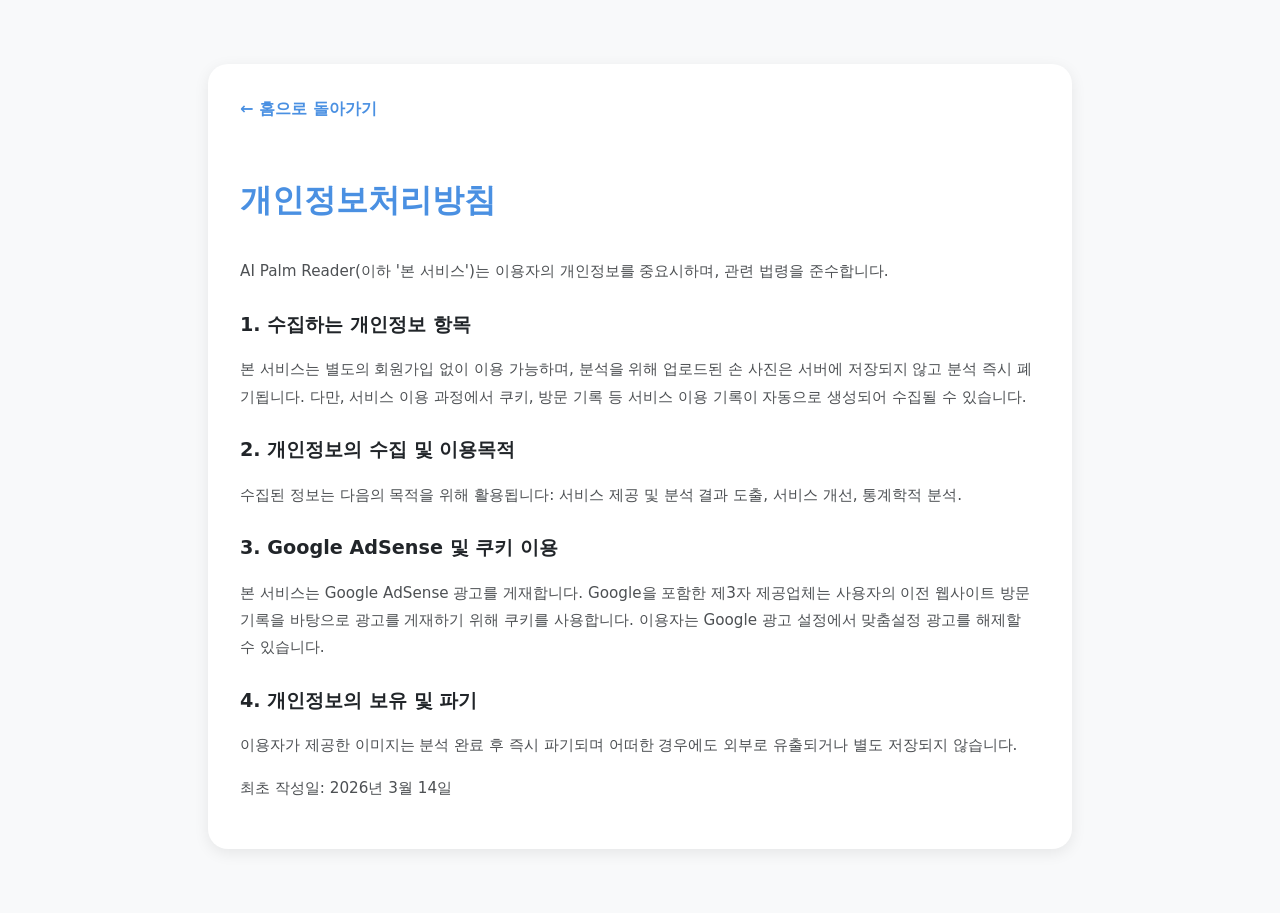
<file: privacy.html>
<!DOCTYPE html>
<html lang="ko">
<head>
    <meta charset="UTF-8">
    <meta name="viewport" content="width=device-width, initial-scale=1.0">
    <title>개인정보처리방침 - AI Palm Reader</title>
    <link rel="stylesheet" href="style.css">
    <style>
        .policy-container { max-width: 800px; margin: 4rem auto; padding: 2rem; background: var(--card-bg); border-radius: 20px; box-shadow: var(--shadow); }
        h1 { color: var(--accent-color); margin-bottom: 2rem; }
        h2 { font-size: 1.2rem; margin-top: 1.5rem; color: var(--text-color); }
        p, li { font-size: 0.95rem; color: var(--text-color); opacity: 0.8; line-height: 1.8; }
        .back-link { display: inline-block; margin-bottom: 2rem; color: var(--accent-color); text-decoration: none; font-weight: bold; }
    </style>
</head>
<body>
    <div class="policy-container">
        <a href="index.html" class="back-link">← 홈으로 돌아가기</a>
        <h1>개인정보처리방침</h1>
        <p>AI Palm Reader(이하 '본 서비스')는 이용자의 개인정보를 중요시하며, 관련 법령을 준수합니다.</p>

        <h2>1. 수집하는 개인정보 항목</h2>
        <p>본 서비스는 별도의 회원가입 없이 이용 가능하며, 분석을 위해 업로드된 손 사진은 서버에 저장되지 않고 분석 즉시 폐기됩니다. 다만, 서비스 이용 과정에서 쿠키, 방문 기록 등 서비스 이용 기록이 자동으로 생성되어 수집될 수 있습니다.</p>

        <h2>2. 개인정보의 수집 및 이용목적</h2>
        <p>수집된 정보는 다음의 목적을 위해 활용됩니다: 서비스 제공 및 분석 결과 도출, 서비스 개선, 통계학적 분석.</p>

        <h2>3. Google AdSense 및 쿠키 이용</h2>
        <p>본 서비스는 Google AdSense 광고를 게재합니다. Google을 포함한 제3자 제공업체는 사용자의 이전 웹사이트 방문 기록을 바탕으로 광고를 게재하기 위해 쿠키를 사용합니다. 이용자는 Google 광고 설정에서 맞춤설정 광고를 해제할 수 있습니다.</p>

        <h2>4. 개인정보의 보유 및 파기</h2>
        <p>이용자가 제공한 이미지는 분석 완료 후 즉시 파기되며 어떠한 경우에도 외부로 유출되거나 별도 저장되지 않습니다.</p>

        <p>최초 작성일: 2026년 3월 14일</p>
    </div>
</body>
</html>
</file>
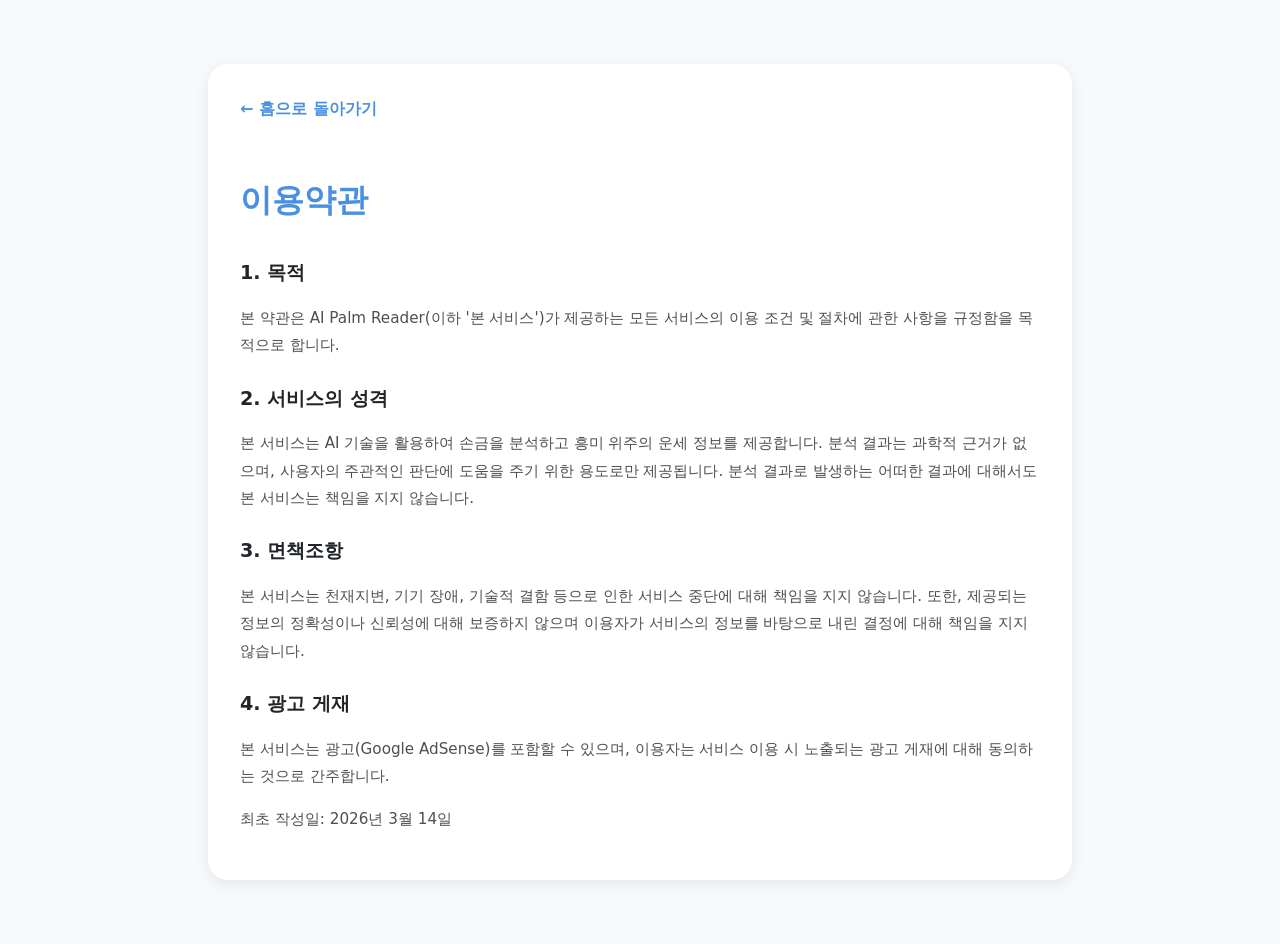
<file: terms.html>
<!DOCTYPE html>
<html lang="ko">
<head>
    <meta charset="UTF-8">
    <meta name="viewport" content="width=device-width, initial-scale=1.0">
    <title>이용약관 - AI Palm Reader</title>
    <link rel="stylesheet" href="style.css">
    <style>
        .policy-container { max-width: 800px; margin: 4rem auto; padding: 2rem; background: var(--card-bg); border-radius: 20px; box-shadow: var(--shadow); }
        h1 { color: var(--accent-color); margin-bottom: 2rem; }
        h2 { font-size: 1.2rem; margin-top: 1.5rem; color: var(--text-color); }
        p, li { font-size: 0.95rem; color: var(--text-color); opacity: 0.8; line-height: 1.8; }
        .back-link { display: inline-block; margin-bottom: 2rem; color: var(--accent-color); text-decoration: none; font-weight: bold; }
    </style>
</head>
<body>
    <div class="policy-container">
        <a href="index.html" class="back-link">← 홈으로 돌아가기</a>
        <h1>이용약관</h1>
        
        <h2>1. 목적</h2>
        <p>본 약관은 AI Palm Reader(이하 '본 서비스')가 제공하는 모든 서비스의 이용 조건 및 절차에 관한 사항을 규정함을 목적으로 합니다.</p>

        <h2>2. 서비스의 성격</h2>
        <p>본 서비스는 AI 기술을 활용하여 손금을 분석하고 흥미 위주의 운세 정보를 제공합니다. 분석 결과는 과학적 근거가 없으며, 사용자의 주관적인 판단에 도움을 주기 위한 용도로만 제공됩니다. 분석 결과로 발생하는 어떠한 결과에 대해서도 본 서비스는 책임을 지지 않습니다.</p>

        <h2>3. 면책조항</h2>
        <p>본 서비스는 천재지변, 기기 장애, 기술적 결함 등으로 인한 서비스 중단에 대해 책임을 지지 않습니다. 또한, 제공되는 정보의 정확성이나 신뢰성에 대해 보증하지 않으며 이용자가 서비스의 정보를 바탕으로 내린 결정에 대해 책임을 지지 않습니다.</p>

        <h2>4. 광고 게재</h2>
        <p>본 서비스는 광고(Google AdSense)를 포함할 수 있으며, 이용자는 서비스 이용 시 노출되는 광고 게재에 대해 동의하는 것으로 간주합니다.</p>

        <p>최초 작성일: 2026년 3월 14일</p>
    </div>
</body>
</html>
</file>
<file: style.css>
:root {
    --bg-color: #f8f9fa;
    --text-color: #212529;
    --card-bg: #ffffff;
    --header-bg: #212529;
    --header-text: #ffffff;
    --accent-color: #4a90e2;
    --accent-hover: #357abd;
    --shadow: 0 4px 15px rgba(0,0,0,0.08);
    --secondary-accent: #8e44ad;
}

body.dark-mode {
    --bg-color: #121212;
    --text-color: #e9ecef;
    --card-bg: #1e1e1e;
    --header-bg: #000000;
    --header-text: #ffffff;
    --accent-color: #64b5f6;
    --accent-hover: #90caf9;
    --shadow: 0 4px 15px rgba(0,0,0,0.4);
    --secondary-accent: #b39ddb;
}

body {
    font-family: 'Pretendard', -apple-system, BlinkMacSystemFont, system-ui, Roboto, sans-serif;
    margin: 0;
    background-color: var(--bg-color);
    color: var(--text-color);
    transition: background-color 0.3s, color 0.3s;
    line-height: 1.6;
    scroll-behavior: smooth;
}

header {
    background-color: var(--header-bg);
    color: var(--header-text);
    padding: 0.8rem 1.5rem;
    position: sticky;
    top: 0;
    z-index: 100;
    box-shadow: var(--shadow);
}

.nav-container {
    max-width: 1000px;
    margin: 0 auto;
    display: flex;
    justify-content: space-between;
    align-items: center;
}

.logo { font-size: 1.4rem; font-weight: 900; letter-spacing: -0.5px; }

.nav-links {
    display: flex;
    align-items: center;
    gap: 1.5rem;
}

.nav-links a {
    color: var(--header-text);
    text-decoration: none;
    font-size: 0.9rem;
    font-weight: 600;
    opacity: 0.8;
    transition: opacity 0.2s;
}

.nav-links a:hover { opacity: 1; }

#themeToggle {
    background: rgba(255,255,255,0.1);
    border: 1px solid rgba(255,255,255,0.2);
    color: var(--header-text);
    padding: 0.4rem;
    cursor: pointer;
    border-radius: 50%;
    width: 34px;
    height: 34px;
    display: flex;
    align-items: center;
    justify-content: center;
    font-size: 0.9rem;
}

main {
    max-width: 1000px;
    margin: 0 auto;
    padding: 0 1rem 4rem 1rem;
}

.hero {
    text-align: center;
    padding: 4rem 1rem;
    background: linear-gradient(180deg, rgba(74, 144, 226, 0.05) 0%, transparent 100%);
}

.hero h2 { font-size: 2.2rem; font-weight: 900; margin-bottom: 1.5rem; line-height: 1.3; }
.hero p { font-size: 1.1rem; opacity: 0.7; max-width: 700px; margin: 0 auto; }

/* Improved User Info Styling */
.user-info-v2 {
    display: flex;
    justify-content: center;
    margin-bottom: 2rem;
}

.info-card {
    background: var(--card-bg);
    padding: 1.5rem 2rem;
    border-radius: 20px;
    box-shadow: var(--shadow);
    display: flex;
    align-items: center;
    gap: 2rem;
    border: 1px solid rgba(0,0,0,0.05);
}

.info-card .divider {
    width: 1px;
    height: 40px;
    background: rgba(0,0,0,0.1);
}

.input-group {
    display: flex;
    flex-direction: column;
    gap: 0.5rem;
}

.input-group label {
    font-weight: 800;
    font-size: 0.85rem;
    color: var(--accent-color);
    text-transform: uppercase;
    letter-spacing: 0.5px;
}

.gender-btn-group {
    display: flex;
    gap: 0.4rem;
    background: var(--bg-color);
    padding: 0.3rem;
    border-radius: 10px;
}

.gender-btn {
    cursor: pointer;
    position: relative;
}

.gender-btn input {
    position: absolute;
    opacity: 0;
    cursor: pointer;
}

.gender-btn span {
    display: inline-block;
    padding: 0.5rem 1.2rem;
    border-radius: 7px;
    font-weight: bold;
    font-size: 0.9rem;
    transition: all 0.2s;
    background: transparent;
    color: var(--text-color);
}

.gender-btn input:checked + span {
    background: var(--accent-color);
    color: white;
    box-shadow: 0 3px 8px rgba(74, 144, 226, 0.3);
}

.age-input-wrapper {
    display: flex;
    align-items: center;
    gap: 0.5rem;
}

.age-input-wrapper input {
    padding: 0.5rem;
    width: 60px;
    border: 2px solid var(--bg-color);
    border-radius: 10px;
    background: var(--bg-color);
    color: var(--text-color);
    font-size: 1rem;
    font-weight: bold;
    text-align: center;
    transition: border-color 0.2s;
}

.age-input-wrapper input:focus {
    outline: none;
    border-color: var(--accent-color);
}

.age-input-wrapper .unit {
    font-weight: bold;
    opacity: 0.7;
    font-size: 0.9rem;
}

.hidden-file-input {
    display: none;
}

.secondary-actions {
    margin-top: 1.5rem;
}

.reset-btn-v2 {
    background: transparent;
    color: var(--text-color);
    border: 1px solid rgba(0,0,0,0.1);
    padding: 0.6rem 1.2rem;
    border-radius: 10px;
    font-size: 0.85rem;
    cursor: pointer;
    transition: all 0.2s;
    opacity: 0.6;
}

.reset-btn-v2:hover {
    opacity: 1;
    background: rgba(0,0,0,0.05);
}

body.dark-mode .reset-btn-v2 {
    border-color: rgba(255,255,255,0.1);
}

body.dark-mode .reset-btn-v2:hover {
    background: rgba(255,255,255,0.05);
}

/* Analysis Container Size Control */
.analysis-container {
    display: flex;
    justify-content: center;
    gap: 1rem;
    margin-bottom: 2rem;
    flex-wrap: wrap;
}

.analysis-box {
    background: var(--card-bg);
    border-radius: 15px;
    box-shadow: var(--shadow);
    overflow: hidden;
    width: 100%;
    max-width: 280px;
    border: 1px solid rgba(0,0,0,0.05);
}

#boxLeft .box-header {
    background: linear-gradient(135deg, #4a90e2, #357abd);
    color: white;
}

#boxRight .box-header {
    background: linear-gradient(135deg, #8e44ad, #703688);
    color: white;
}

.box-header {
    padding: 0.9rem;
    text-align: center;
    font-weight: 800;
    font-size: 0.95rem;
    letter-spacing: -0.3px;
    box-shadow: 0 2px 5px rgba(0,0,0,0.1);
}

.canvas-wrapper {
    position: relative;
    width: 100%;
    aspect-ratio: 4/5;
    background: #000;
    display: flex;
    align-items: center;
    justify-content: center;
    cursor: pointer;
    z-index: 5; /* Ensure wrapper is above other background elements */
}

canvas {
    position: absolute;
    top: 0; left: 0; width: 100%; height: 100%;
    object-fit: contain;
    z-index: 1;
    pointer-events: none; /* Clicks pass through to the wrapper */
}

.preview-placeholder {
    color: white;
    font-size: 0.85rem;
    opacity: 0.7;
    z-index: 2;
    display: flex;
    flex-direction: column;
    align-items: center;
    gap: 1rem;
    padding: 1rem;
    text-align: center;
    transition: all 0.3s;
    pointer-events: none; /* Clicks pass through to the wrapper */
}

.camera-icon {
    width: 60px;
    height: 60px;
    opacity: 0.6;
    transition: transform 0.3s cubic-bezier(0.175, 0.885, 0.32, 1.275), opacity 0.3s;
    color: var(--accent-color);
}

.canvas-wrapper:hover .preview-placeholder {
    opacity: 1;
}

.canvas-wrapper:hover .camera-icon {
    transform: scale(1.15) rotate(-3deg);
    opacity: 1;
}

.action-section { text-align: center; margin: 3rem 0; }
.primary-btn { padding: 1.2rem 4rem; background: var(--accent-color); color: white; border: none; border-radius: 50px; font-size: 1.1rem; font-weight: 900; cursor: pointer; transition: all 0.3s; box-shadow: 0 10px 20px rgba(74, 144, 226, 0.2); }
.primary-btn:hover { background: var(--accent-hover); transform: translateY(-3px); box-shadow: 0 15px 25px rgba(74, 144, 226, 0.3); }
.primary-btn:active { transform: scale(0.98); }
.primary-btn:disabled { opacity: 0.5; cursor: not-allowed; background: #999; box-shadow: none; }

/* Info Sections (For SEO & AdSense) */
.info-section, .faq-section {
    padding: 5rem 0;
    border-top: 1px solid rgba(0,0,0,0.05);
}

.info-section h3, .faq-section h3 {
    font-size: 1.8rem;
    font-weight: 800;
    margin-bottom: 3rem;
    text-align: center;
}

.info-grid {
    display: grid;
    grid-template-columns: repeat(auto-fit, minmax(280px, 1fr));
    gap: 2rem;
}

.info-item {
    background: var(--card-bg);
    padding: 2rem;
    border-radius: 20px;
    box-shadow: var(--shadow);
}

.info-item h4 { color: var(--accent-color); margin-top: 0; margin-bottom: 1rem; font-size: 1.2rem; }
.info-item p { font-size: 0.95rem; opacity: 0.8; margin: 0; }

.faq-item {
    background: var(--card-bg);
    padding: 1.5rem 2rem;
    border-radius: 15px;
    margin-bottom: 1rem;
    box-shadow: var(--shadow);
}

.faq-item h5 { margin: 0 0 0.8rem 0; font-size: 1.1rem; color: var(--accent-color); }
.faq-item p { margin: 0; font-size: 0.95rem; opacity: 0.8; }

/* Camera Modal Styles */
.modal {
    position: fixed;
    z-index: 1000;
    left: 0; top: 0; width: 100%; height: 100%;
    background-color: rgba(0,0,0,0.85);
    backdrop-filter: blur(8px);
    display: none;
    align-items: center;
    justify-content: center;
}

.modal-content {
    background-color: var(--card-bg);
    padding: 1.5rem;
    border-radius: 20px;
    width: 90%;
    max-width: 450px;
    text-align: center;
    position: relative;
    box-shadow: var(--shadow);
    margin: auto;
}

.close-modal {
    position: absolute;
    right: 15px; top: 10px;
    font-size: 24px;
    font-weight: bold;
    cursor: pointer;
    opacity: 0.5;
}

.camera-container {
    position: relative;
    width: 100%;
    aspect-ratio: 4/5;
    background: #000;
    border-radius: 12px;
    overflow: hidden;
    margin-bottom: 1rem;
}

#video {
    width: 100%;
    height: 100%;
    object-fit: cover;
}

.camera-overlay {
    position: absolute;
    top: 50%; left: 50%;
    transform: translate(-50%, -50%);
    width: 80%; height: 80%;
    border: 2px dashed rgba(255,255,255,0.4);
    border-radius: 30px;
    pointer-events: none;
}

.capture-btn {
    position: absolute;
    bottom: 20px; left: 50%;
    transform: translateX(-50%);
    padding: 0.8rem 1.8rem;
    background: var(--accent-color);
    color: white;
    border-radius: 50px;
    border: none;
    font-weight: bold;
    font-size: 1rem;
    cursor: pointer;
    box-shadow: 0 4px 15px rgba(0,0,0,0.3);
}

.camera-hint { font-size: 0.8rem; opacity: 0.7; }

/* Result Section */
.result-section { padding-top: 3rem; animation: fadeIn 0.6s ease-out; }
.result-section h2 {
    text-align: center;
    font-size: 2rem;
    margin-bottom: 2rem;
    font-weight: 900;
    color: var(--accent-color);
}

.summary-card {
    background: rgba(74, 144, 226, 0.08);
    padding: 2rem;
    border-radius: 20px;
    margin-bottom: 2.5rem;
    border: 2px solid rgba(74, 144, 226, 0.1);
    font-size: 1.1rem;
    line-height: 1.7;
    text-align: center;
}

.reading-grid {
    display: grid;
    grid-template-columns: repeat(auto-fit, minmax(300px, 1fr));
    gap: 1.5rem;
}

.reading-card {
    padding: 2rem;
    border-radius: 20px;
    background: var(--card-bg);
    border: 1px solid rgba(0,0,0,0.04);
    box-shadow: var(--shadow);
}

.reading-card h3 {
    margin-top: 0; margin-bottom: 1.2rem;
    font-size: 1.2rem; font-weight: 800;
}

.reading-card p { font-size: 0.95rem; margin-bottom: 1rem; }

.line-label {
    font-weight: 800; font-size: 0.75rem;
    padding: 3px 8px; border-radius: 5px;
    display: inline-block; margin-right: 5px;
}

.advice-section {
    margin-top: 3rem;
    display: flex;
    flex-direction: column;
    gap: 1.5rem;
}

.total-review-box, .destiny-advice-box {
    background: var(--card-bg);
    padding: 2rem;
    border-radius: 20px;
    box-shadow: var(--shadow);
}

.total-review-box { border-left: 10px solid var(--accent-color); }
.destiny-advice-box { border-left: 10px solid var(--secondary-accent); }

.total-review-box h3, .destiny-advice-box h3 {
    margin-top: 0; margin-bottom: 1.2rem;
    font-size: 1.4rem; font-weight: 900;
}

.total-review-box h3 { color: var(--accent-color); }
.destiny-advice-box h3 { color: var(--secondary-accent); }

.total-review-box p, .destiny-advice-box p { font-size: 1.05rem; line-height: 1.8; margin: 0; }

.loader {
    border: 5px solid rgba(0,0,0,0.05);
    border-top: 5px solid var(--accent-color);
    border-radius: 50%;
    width: 60px;
    height: 60px;
    animation: spin 0.8s cubic-bezier(0.42, 0, 0.58, 1) infinite;
    margin: 3rem auto;
}

@keyframes spin { 0% { transform: rotate(0deg); } 100% { transform: rotate(360deg); } }
@keyframes fadeIn { from { opacity: 0; transform: translateY(30px); } to { opacity: 1; transform: translateY(0); } }

footer {
    background: var(--header-bg);
    color: var(--header-text);
    padding: 4rem 1.5rem;
    margin-top: 5rem;
}

.footer-content {
    max-width: 1000px;
    margin: 0 auto;
    text-align: center;
}

.footer-links {
    display: flex;
    justify-content: center;
    gap: 2rem;
    margin-top: 1.5rem;
}

.footer-links a {
    color: var(--header-text);
    text-decoration: none;
    font-size: 0.85rem;
    opacity: 0.6;
}

.footer-links a:hover { opacity: 1; }

@media (max-width: 768px) {
    .hero h2 { font-size: 1.8rem; }
    .hero { padding: 3rem 1rem; }
    .info-card { padding: 1.2rem; gap: 1.2rem; }
    .nav-links a:not(#themeToggle) { display: none; }
}

@media (max-width: 480px) {
    .info-card { flex-direction: column; gap: 1.5rem; }
    .info-card .divider { width: 80%; height: 1px; }
}
</file>
